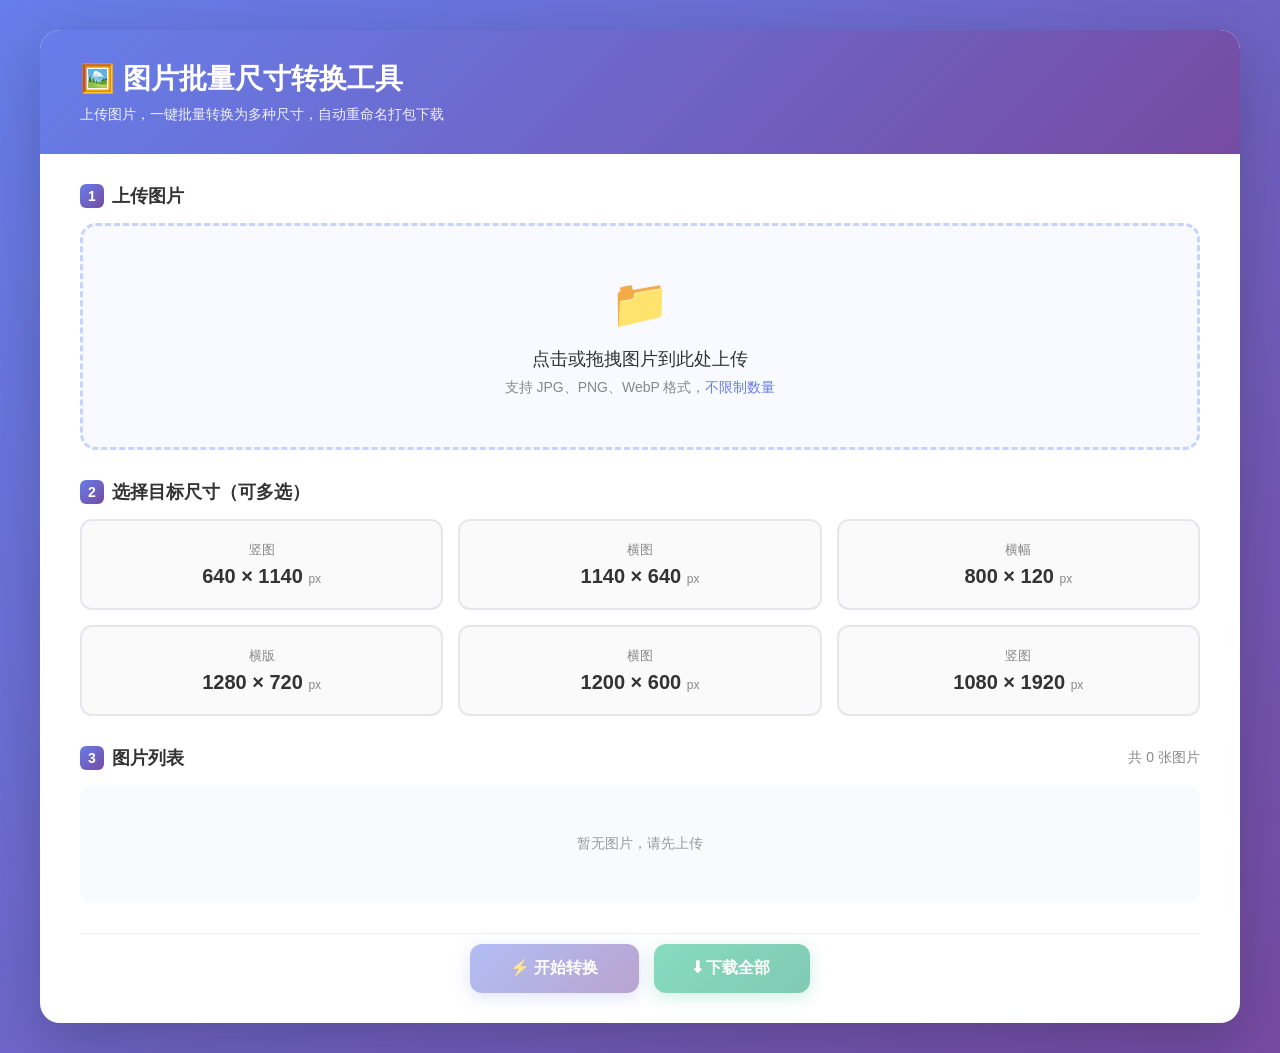
<file: index.html>
<!DOCTYPE html>
<html lang="zh-CN">
<head>
    <meta charset="UTF-8">
    <meta name="viewport" content="width=device-width, initial-scale=1.0">
    <title>图片批量尺寸转换工具</title>
    <link rel="icon" type="image/svg+xml" href="./favicon.svg">
    <style>
        * {
            margin: 0;
            padding: 0;
            box-sizing: border-box;
        }

        body {
            font-family: -apple-system, BlinkMacSystemFont, "PingFang SC", "Microsoft YaHei", sans-serif;
            background: linear-gradient(135deg, #667eea 0%, #764ba2 100%);
            min-height: 100vh;
            padding: 30px 20px;
        }

        .container {
            max-width: 1200px;
            margin: 0 auto;
            background: #ffffff;
            border-radius: 20px;
            box-shadow: 0 20px 60px rgba(0, 0, 0, 0.2);
            overflow: hidden;
        }

        .header {
            background: linear-gradient(135deg, #667eea 0%, #764ba2 100%);
            color: white;
            padding: 30px 40px;
        }

        .header h1 {
            font-size: 28px;
            margin-bottom: 8px;
        }

        .header p {
            font-size: 14px;
            opacity: 0.9;
        }

        .content {
            padding: 30px 40px;
        }

        /* 上传区域 */
        .upload-section {
            margin-bottom: 30px;
        }

        .section-title {
            font-size: 18px;
            font-weight: 600;
            color: #333;
            margin-bottom: 15px;
            display: flex;
            align-items: center;
            gap: 8px;
        }

        .section-title .icon {
            width: 24px;
            height: 24px;
            background: linear-gradient(135deg, #667eea, #764ba2);
            border-radius: 6px;
            display: flex;
            align-items: center;
            justify-content: center;
            color: white;
            font-size: 14px;
        }

        .upload-area {
            border: 3px dashed #c7d2fe;
            border-radius: 16px;
            padding: 50px 30px;
            text-align: center;
            cursor: pointer;
            transition: all 0.3s;
            background: #f8faff;
        }

        .upload-area:hover,
        .upload-area.dragover {
            border-color: #667eea;
            background: #f0f4ff;
        }

        .upload-icon {
            font-size: 48px;
            margin-bottom: 15px;
        }

        .upload-text {
            font-size: 18px;
            color: #333;
            margin-bottom: 8px;
            font-weight: 500;
        }

        .upload-hint {
            font-size: 14px;
            color: #888;
        }

        .upload-hint span {
            color: #667eea;
            font-weight: 500;
        }

        #fileInput {
            display: none;
        }

        /* 尺寸选择 */
        .size-section {
            margin-bottom: 30px;
        }

        .size-options {
            display: grid;
            grid-template-columns: repeat(3, 1fr);
            gap: 15px;
        }

        .size-option {
            position: relative;
            border: 2px solid #e5e7eb;
            border-radius: 12px;
            padding: 20px 15px;
            text-align: center;
            cursor: pointer;
            transition: all 0.3s;
            background: #fafafa;
        }

        .size-option:hover {
            border-color: #a5b4fc;
            background: #f5f7ff;
        }

        .size-option.selected {
            border-color: #667eea;
            background: linear-gradient(135deg, #eef2ff 0%, #f5f3ff 100%);
        }

        .size-option.selected::after {
            content: '✓';
            position: absolute;
            top: 8px;
            right: 10px;
            width: 22px;
            height: 22px;
            background: linear-gradient(135deg, #667eea, #764ba2);
            border-radius: 50%;
            color: white;
            font-size: 12px;
            display: flex;
            align-items: center;
            justify-content: center;
        }

        .size-label {
            font-size: 13px;
            color: #888;
            margin-bottom: 6px;
        }

        .size-value {
            font-size: 20px;
            font-weight: 700;
            color: #333;
        }

        .size-value span {
            font-size: 12px;
            color: #888;
            font-weight: normal;
        }

        /* 图片列表 */
        .images-section {
            margin-bottom: 30px;
        }

        .images-header {
            display: flex;
            justify-content: space-between;
            align-items: center;
            margin-bottom: 15px;
        }

        .images-count {
            font-size: 14px;
            color: #888;
        }

        .clear-btn {
            padding: 6px 16px;
            background: #fef2f2;
            color: #ef4444;
            border: none;
            border-radius: 8px;
            cursor: pointer;
            font-size: 13px;
            transition: all 0.2s;
        }

        .clear-btn:hover {
            background: #fee2e2;
        }

        .image-grid {
            display: grid;
            grid-template-columns: repeat(auto-fill, minmax(140px, 1fr));
            gap: 15px;
            max-height: 400px;
            overflow-y: auto;
            padding: 10px;
            background: #f9fafb;
            border-radius: 12px;
        }

        .image-item {
            position: relative;
            background: white;
            border-radius: 10px;
            overflow: hidden;
            box-shadow: 0 2px 8px rgba(0, 0, 0, 0.08);
        }

        .image-thumb {
            width: 100%;
            height: 100px;
            object-fit: cover;
            display: block;
        }

        .image-info {
            padding: 8px 10px;
        }

        .image-name {
            font-size: 12px;
            color: #333;
            white-space: nowrap;
            overflow: hidden;
            text-overflow: ellipsis;
        }

        .image-size {
            font-size: 11px;
            color: #999;
            margin-top: 2px;
        }

        .remove-btn {
            position: absolute;
            top: 6px;
            right: 6px;
            width: 22px;
            height: 22px;
            background: rgba(0, 0, 0, 0.6);
            color: white;
            border: none;
            border-radius: 50%;
            cursor: pointer;
            font-size: 14px;
            display: flex;
            align-items: center;
            justify-content: center;
            opacity: 0;
            transition: opacity 0.2s;
        }

        .image-item:hover .remove-btn {
            opacity: 1;
        }

        .empty-state {
            grid-column: 1 / -1;
            text-align: center;
            padding: 40px;
            color: #999;
            font-size: 14px;
        }

        /* 操作按钮 */
        .action-section {
            display: flex;
            gap: 15px;
            justify-content: center;
            padding-top: 10px;
            border-top: 1px solid #eee;
        }

        .btn {
            padding: 14px 40px;
            border: none;
            border-radius: 12px;
            font-size: 16px;
            font-weight: 600;
            cursor: pointer;
            transition: all 0.3s;
            display: flex;
            align-items: center;
            gap: 8px;
        }

        .btn-primary {
            background: linear-gradient(135deg, #667eea 0%, #764ba2 100%);
            color: white;
            box-shadow: 0 4px 15px rgba(102, 126, 234, 0.4);
        }

        .btn-primary:hover {
            transform: translateY(-2px);
            box-shadow: 0 6px 20px rgba(102, 126, 234, 0.5);
        }

        .btn-primary:disabled {
            opacity: 0.5;
            cursor: not-allowed;
            transform: none;
        }

        .btn-success {
            background: linear-gradient(135deg, #10b981 0%, #059669 100%);
            color: white;
            box-shadow: 0 4px 15px rgba(16, 185, 129, 0.4);
        }

        .btn-success:hover {
            transform: translateY(-2px);
            box-shadow: 0 6px 20px rgba(16, 185, 129, 0.5);
        }

        .btn-success:disabled {
            opacity: 0.5;
            cursor: not-allowed;
            transform: none;
        }

        /* 进度条 */
        .progress-section {
            margin-top: 20px;
            display: none;
        }

        .progress-bar {
            width: 100%;
            height: 8px;
            background: #e5e7eb;
            border-radius: 4px;
            overflow: hidden;
        }

        .progress-fill {
            height: 100%;
            background: linear-gradient(90deg, #667eea, #764ba2);
            border-radius: 4px;
            transition: width 0.3s;
            width: 0%;
        }

        .progress-text {
            text-align: center;
            margin-top: 8px;
            font-size: 14px;
            color: #666;
        }

        /* 结果区域 */
        .result-section {
            margin-top: 30px;
            padding-top: 20px;
            border-top: 1px solid #eee;
            display: none;
        }

        .result-title {
            font-size: 16px;
            font-weight: 600;
            color: #333;
            margin-bottom: 15px;
        }

        .result-grid {
            display: grid;
            grid-template-columns: repeat(auto-fill, minmax(120px, 1fr));
            gap: 12px;
            max-height: 300px;
            overflow-y: auto;
            padding: 10px;
            background: #f0fdf4;
            border-radius: 12px;
        }

        .result-item {
            background: white;
            border-radius: 8px;
            overflow: hidden;
            box-shadow: 0 2px 6px rgba(0, 0, 0, 0.06);
            display: flex;
            flex-direction: column;
        }

        .result-thumb-wrap {
            width: 100%;
            height: 80px;
            display: flex;
            align-items: center;
            justify-content: center;
            background: #f3f4f6;
            overflow: hidden;
        }

        .result-thumb {
            max-width: 100%;
            max-height: 100%;
            object-fit: contain;
        }

        .result-name {
            padding: 6px 8px 4px;
            font-size: 11px;
            color: #333;
            white-space: nowrap;
            overflow: hidden;
            text-overflow: ellipsis;
        }

        .result-download {
            padding: 4px 8px 8px;
        }

        .result-download-btn {
            width: 100%;
            padding: 5px 8px;
            background: linear-gradient(135deg, #10b981, #059669);
            color: white;
            border: none;
            border-radius: 6px;
            font-size: 11px;
            cursor: pointer;
            transition: all 0.2s;
        }

        .result-download-btn:hover {
            opacity: 0.9;
            transform: translateY(-1px);
        }

        /* 响应式 */
        @media (max-width: 768px) {
            .content {
                padding: 20px;
            }

            .size-options {
                grid-template-columns: repeat(2, 1fr);
            }

            .header {
                padding: 20px;
            }

            .header h1 {
                font-size: 22px;
            }

            .action-section {
                flex-direction: column;
            }

            .btn {
                justify-content: center;
            }
        }
    </style>
</head>
<body>
    <div class="container">
        <div class="header">
            <h1>🖼️ 图片批量尺寸转换工具</h1>
            <p>上传图片，一键批量转换为多种尺寸，自动重命名打包下载</p>
        </div>

        <div class="content">
            <!-- 上传区域 -->
            <div class="upload-section">
                <div class="section-title">
                    <span class="icon">1</span>
                    上传图片
                </div>
                <div class="upload-area" id="uploadArea">
                    <div class="upload-icon">📁</div>
                    <div class="upload-text">点击或拖拽图片到此处上传</div>
                    <div class="upload-hint">支持 JPG、PNG、WebP 格式，<span>不限制数量</span></div>
                </div>
                <input type="file" id="fileInput" accept="image/*" multiple>
            </div>

            <!-- 尺寸选择 -->
            <div class="size-section">
                <div class="section-title">
                    <span class="icon">2</span>
                    选择目标尺寸（可多选）
                </div>
                <div class="size-options">
                    <div class="size-option" data-width="640" data-height="1140" data-label="竖图">
                        <div class="size-label">竖图</div>
                        <div class="size-value">640 × 1140 <span>px</span></div>
                    </div>
                    <div class="size-option" data-width="1140" data-height="640" data-label="横图">
                        <div class="size-label">横图</div>
                        <div class="size-value">1140 × 640 <span>px</span></div>
                    </div>
                    <div class="size-option" data-width="800" data-height="120" data-label="横版">
                        <div class="size-label">横幅</div>
                        <div class="size-value">800 × 120 <span>px</span></div>
                    </div>
                    <div class="size-option" data-width="1280" data-height="720" data-label="横版">
                        <div class="size-label">横版</div>
                        <div class="size-value">1280 × 720 <span>px</span></div>
                    </div>
                    <div class="size-option" data-width="1200" data-height="600" data-label="横图">
                        <div class="size-label">横图</div>
                        <div class="size-value">1200 × 600 <span>px</span></div>
                    </div>
                    <div class="size-option" data-width="1080" data-height="1920" data-label="竖图">
                        <div class="size-label">竖图</div>
                        <div class="size-value">1080 × 1920 <span>px</span></div>
                    </div>
                </div>
            </div>

            <!-- 图片列表 -->
            <div class="images-section">
                <div class="images-header">
                    <div class="section-title" style="margin-bottom: 0;">
                        <span class="icon">3</span>
                        图片列表
                    </div>
                    <div style="display: flex; align-items: center; gap: 15px;">
                        <span class="images-count" id="imagesCount">共 0 张图片</span>
                        <button class="clear-btn" id="clearBtn" style="display: none;">清空全部</button>
                    </div>
                </div>
                <div class="image-grid" id="imageGrid">
                    <div class="empty-state">暂无图片，请先上传</div>
                </div>
            </div>

            <!-- 进度条 -->
            <div class="progress-section" id="progressSection">
                <div class="progress-bar">
                    <div class="progress-fill" id="progressFill"></div>
                </div>
                <div class="progress-text" id="progressText">处理中... 0%</div>
            </div>

            <!-- 操作按钮 -->
            <div class="action-section">
                <button class="btn btn-primary" id="convertBtn" disabled>
                    ⚡ 开始转换
                </button>
                <button class="btn btn-success" id="downloadBtn" disabled>
                    ⬇ 下载全部
                </button>
            </div>

            <!-- 结果区域 -->
            <div class="result-section" id="resultSection">
                <div class="result-title">✅ 转换完成</div>
                <div class="result-grid" id="resultGrid"></div>
            </div>
        </div>
    </div>

    <script>
        let uploadedFiles = [];
        let convertedFiles = [];
        let selectedSizes = [];

        const uploadArea = document.getElementById('uploadArea');
        const fileInput = document.getElementById('fileInput');
        const imageGrid = document.getElementById('imageGrid');
        const imagesCount = document.getElementById('imagesCount');
        const clearBtn = document.getElementById('clearBtn');
        const convertBtn = document.getElementById('convertBtn');
        const downloadBtn = document.getElementById('downloadBtn');
        const progressSection = document.getElementById('progressSection');
        const progressFill = document.getElementById('progressFill');
        const progressText = document.getElementById('progressText');
        const resultSection = document.getElementById('resultSection');
        const resultGrid = document.getElementById('resultGrid');

        // 上传区域点击
        uploadArea.addEventListener('click', () => fileInput.click());

        // 拖拽事件
        uploadArea.addEventListener('dragover', (e) => {
            e.preventDefault();
            uploadArea.classList.add('dragover');
        });

        uploadArea.addEventListener('dragleave', () => {
            uploadArea.classList.remove('dragover');
        });

        uploadArea.addEventListener('drop', (e) => {
            e.preventDefault();
            uploadArea.classList.remove('dragover');
            handleFiles(e.dataTransfer.files);
        });

        // 文件选择
        fileInput.addEventListener('change', (e) => {
            handleFiles(e.target.files);
            fileInput.value = '';
        });

        // 处理文件
        function handleFiles(files) {
            const imageFiles = Array.from(files).filter(f => f.type.startsWith('image/'));
            
            imageFiles.forEach(file => {
                if (!uploadedFiles.find(f => f.name === file.name && f.size === file.size)) {
                    uploadedFiles.push(file);
                }
            });

            renderImageList();
            updateButtons();
        }

        // 渲染图片列表
        function renderImageList() {
            if (uploadedFiles.length === 0) {
                imageGrid.innerHTML = '<div class="empty-state">暂无图片，请先上传</div>';
                clearBtn.style.display = 'none';
                imagesCount.textContent = '共 0 张图片';
                return;
            }

            clearBtn.style.display = 'block';
            imagesCount.textContent = `共 ${uploadedFiles.length} 张图片`;

            imageGrid.innerHTML = uploadedFiles.map((file, index) => {
                const url = URL.createObjectURL(file);
                const sizeKB = (file.size / 1024).toFixed(1);
                return `
                    <div class="image-item">
                        <img src="${url}" class="image-thumb" alt="${file.name}">
                        <button class="remove-btn" onclick="removeImage(${index})">×</button>
                        <div class="image-info">
                            <div class="image-name" title="${file.name}">${file.name}</div>
                            <div class="image-size">${sizeKB} KB</div>
                        </div>
                    </div>
                `;
            }).join('');
        }

        // 删除单张图片
        function removeImage(index) {
            uploadedFiles.splice(index, 1);
            renderImageList();
            updateButtons();
        }

        // 清空全部
        clearBtn.addEventListener('click', () => {
            uploadedFiles = [];
            convertedFiles = [];
            resultSection.style.display = 'none';
            renderImageList();
            updateButtons();
        });

        // 尺寸选择
        document.querySelectorAll('.size-option').forEach(option => {
            option.addEventListener('click', () => {
                option.classList.toggle('selected');
                updateSelectedSizes();
                updateButtons();
            });
        });

        function updateSelectedSizes() {
            selectedSizes = Array.from(document.querySelectorAll('.size-option.selected')).map(el => ({
                width: parseInt(el.dataset.width),
                height: parseInt(el.dataset.height),
                label: el.dataset.label
            }));
        }

        // 更新按钮状态
        function updateButtons() {
            convertBtn.disabled = uploadedFiles.length === 0 || selectedSizes.length === 0;
            downloadBtn.disabled = convertedFiles.length === 0;
        }

        // 获取文件名（不含扩展名）
        function getFileNameWithoutExt(filename) {
            const lastDot = filename.lastIndexOf('.');
            return lastDot === -1 ? filename : filename.substring(0, lastDot);
        }

        // 获取文件扩展名
        function getFileExt(filename) {
            const lastDot = filename.lastIndexOf('.');
            return lastDot === -1 ? 'png' : filename.substring(lastDot + 1);
        }

        // 调整图片尺寸
        function resizeImage(file, targetWidth, targetHeight) {
            return new Promise((resolve) => {
                const img = new Image();
                img.onload = () => {
                    const canvas = document.createElement('canvas');
                    const ctx = canvas.getContext('2d');
                    
                    canvas.width = targetWidth;
                    canvas.height = targetHeight;

                    // 强制拉伸到目标尺寸（不等比转换）
                    ctx.drawImage(img, 0, 0, targetWidth, targetHeight);

                    const MAX_SIZE = 2 * 1024 * 1024; // 2MB 限制
                    const mimeType = 'image/jpeg'; // 统一用 JPEG 确保可压缩

                    // 逐步降低质量直到严格小于 2MB
                    let quality = 0.95;
                    const tryCompress = () => {
                        canvas.toBlob((blob) => {
                            if (blob.size < MAX_SIZE || quality <= 0.05) {
                                const newName = file.name.replace(/\.[^.]+$/, '.jpg');
                                resolve({ blob, name: newName, width: targetWidth, height: targetHeight });
                            } else {
                                quality -= 0.05;
                                tryCompress();
                            }
                        }, mimeType, quality);
                    };
                    tryCompress();
                };
                img.src = URL.createObjectURL(file);
            });
        }

        // 开始转换
        convertBtn.addEventListener('click', async () => {
            if (uploadedFiles.length === 0 || selectedSizes.length === 0) return;

            convertedFiles = [];
            resultSection.style.display = 'none';
            progressSection.style.display = 'block';
            convertBtn.disabled = true;
            downloadBtn.disabled = true;

            const total = uploadedFiles.length * selectedSizes.length;
            let completed = 0;

            for (const file of uploadedFiles) {
                for (const size of selectedSizes) {
                    const result = await resizeImage(file, size.width, size.height);
                    convertedFiles.push(result);
                    completed++;
                    
                    const percent = Math.round((completed / total) * 100);
                    progressFill.style.width = percent + '%';
                    progressText.textContent = `处理中... ${percent}% (${completed}/${total})`;
                }
            }

            progressText.textContent = `转换完成！共生成 ${convertedFiles.length} 张图片`;
            renderResults();
            resultSection.style.display = 'block';
            convertBtn.disabled = false;
            downloadBtn.disabled = false;
        });

        // 渲染结果
        function renderResults() {
            resultGrid.innerHTML = convertedFiles.map((file, index) => {
                const url = URL.createObjectURL(file.blob);
                return `
                    <div class="result-item">
                        <div class="result-thumb-wrap">
                            <img src="${url}" class="result-thumb" alt="${file.name}">
                        </div>
                        <div class="result-name" title="${file.name}">${file.name}</div>
                        <div class="result-download">
                            <button class="result-download-btn" onclick="downloadSingle(${index})">⬇ 下载</button>
                        </div>
                    </div>
                `;
            }).join('');
        }

        // 单张下载
        function downloadSingle(index) {
            const file = convertedFiles[index];
            const url = URL.createObjectURL(file.blob);
            const link = document.createElement('a');
            link.href = url;
            link.download = file.name;
            link.click();
            URL.revokeObjectURL(url);
        }

        // 下载全部
        downloadBtn.addEventListener('click', () => {
            if (convertedFiles.length === 0) return;

            downloadBtn.disabled = true;
            downloadBtn.textContent = '下载中...';

            convertedFiles.forEach((file, index) => {
                setTimeout(() => {
                    const url = URL.createObjectURL(file.blob);
                    const link = document.createElement('a');
                    link.href = url;
                    link.download = file.name;
                    link.click();
                    URL.revokeObjectURL(url);
                }, index * 300); // 间隔300ms避免浏览器拦截
            });

            setTimeout(() => {
                downloadBtn.disabled = false;
                downloadBtn.innerHTML = '⬇ 下载全部';
            }, convertedFiles.length * 300 + 500);
        });
    </script>
</body>
</html>
</file>
